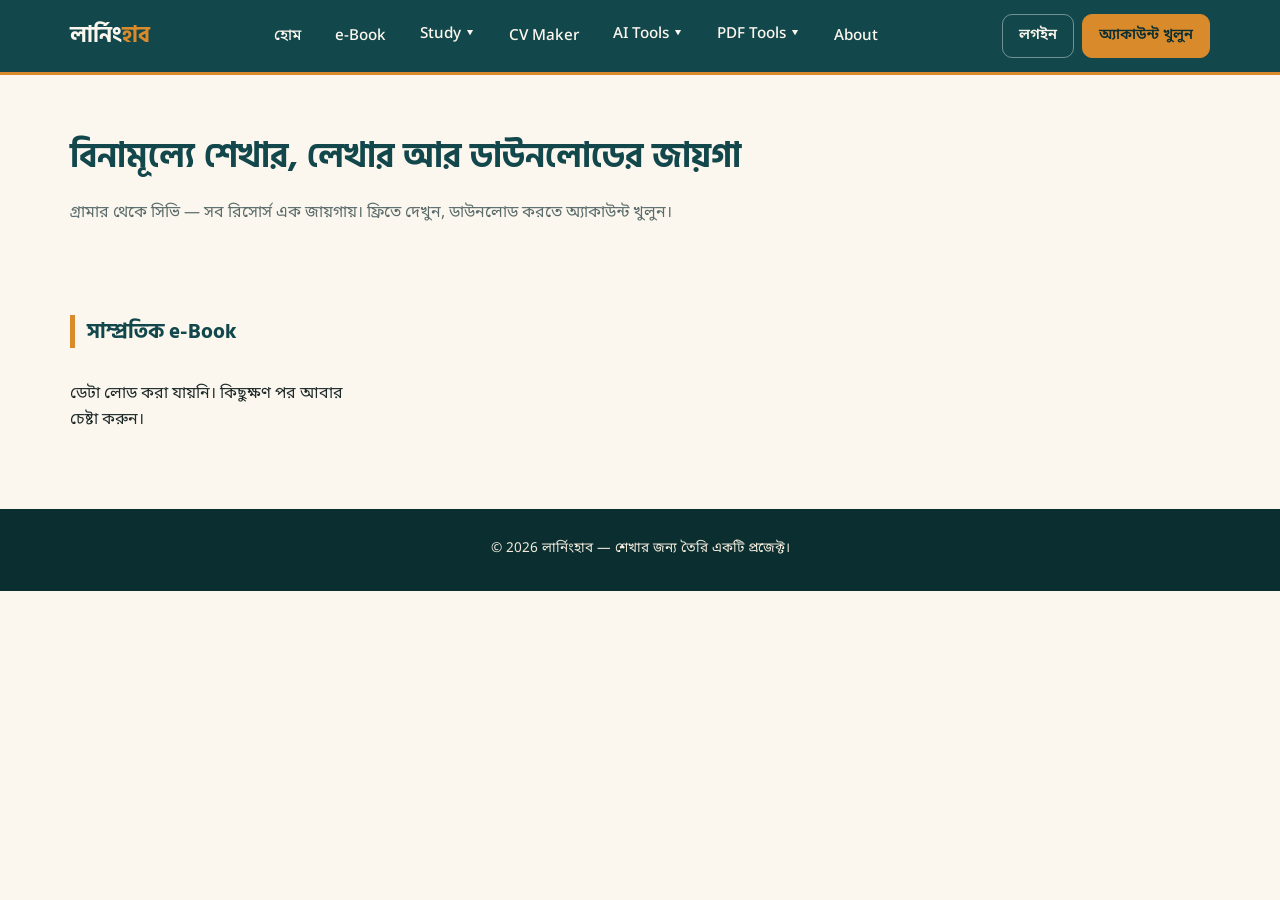
<file: index.html>
<!DOCTYPE html>
<html lang="bn">
<head>
<meta charset="UTF-8">
<meta name="viewport" content="width=device-width, initial-scale=1.0">
<title>আমার লার্নিং হাব</title>
<link rel="stylesheet" href="css/style.css">
</head>
<body>

<header class="site-header">
  <div class="nav-wrap">
    <a class="brand" href="index.html">লার্নিং<span>হাব</span></a>
    <nav class="main-nav">
      <ul>
        <li><a href="index.html">হোম</a></li>
        <li><a href="pages/ebook.html">e-Book</a></li>
        <li class="has-dropdown">
          <button>Study ▾</button>
          <div class="dropdown-panel">
            <a href="pages/study.html?cat=grammar">Grammar</a>
            <a href="pages/study.html?cat=paragraph">Paragraph</a>
            <a href="pages/study.html?cat=story">Story Writing</a>
            <a href="pages/study.html?cat=letter">Letter Writing</a>
            <a href="pages/study.html?cat=quiz">Quiz</a>
            <a href="pages/study.html?cat=exam">Exam</a>
            <a href="pages/study.html?cat=result">Result</a>
          </div>
        </li>
        <li><a href="pages/cv-maker.html">CV Maker</a></li>
        <li class="has-dropdown">
          <button>AI Tools ▾</button>
          <div class="dropdown-panel">
            <a href="pages/ai-tools.html?tool=photo-enhancer">Photo Enhancer</a>
            <a href="pages/ai-tools.html?tool=remove-bg">Remove Background</a>
            <a href="pages/ai-tools.html?tool=passport">Passport Size Maker</a>
          </div>
        </li>
        <li class="has-dropdown">
          <button>PDF Tools ▾</button>
          <div class="dropdown-panel">
            <a href="pages/pdf-tools.html?tool=pdf2img">PDF to Image</a>
            <a href="pages/pdf-tools.html?tool=img2pdf">Image to PDF</a>
            <a href="pages/pdf-tools.html?tool=lock">PDF Lock &amp; Unlock</a>
          </div>
        </li>
        <li><a href="pages/about.html">About</a></li>
      </ul>
    </nav>
    <div id="auth-area"></div>
  </div>
</header>

<section class="hero">
  <h1>বিনামূল্যে শেখার, লেখার আর ডাউনলোডের জায়গা</h1>
  <p>গ্রামার থেকে সিভি — সব রিসোর্স এক জায়গায়। ফ্রিতে দেখুন, ডাউনলোড করতে অ্যাকাউন্ট খুলুন।</p>
</section>

<div class="container">
  <h2 class="section-title">সাম্প্রতিক e-Book</h2>
  <div class="card-grid" id="ebook-preview">
    <p>লোড হচ্ছে…</p>
  </div>
</div>

<footer class="site-footer">
  &copy; <span id="year"></span> লার্নিংহাব — শেখার জন্য তৈরি একটি প্রজেক্ট।
</footer>

<script src="js/api.js"></script>
<script>
document.getElementById('year').textContent = new Date().getFullYear();

async function loadEbookPreview() {
  const box = document.getElementById('ebook-preview');
  try {
    const res = await apiGet({ action: 'getContent', category: 'ebook' });
    if (!res.ok || !res.data.length) {
      box.innerHTML = '<p>এখনো কোনো e-Book যোগ করা হয়নি।</p>';
      return;
    }
    box.innerHTML = res.data.slice(0, 6).map(item => `
      <div class="card">
        <h3>${item.Title}</h3>
        <p>${item.Description || ''}</p>
        <div class="card-footer">
          <button class="btn" onclick="handleDownload('${item.FileUrl}')">ডাউনলোড</button>
        </div>
      </div>
    `).join('');
  } catch (err) {
    box.innerHTML = '<p>ডেটা লোড করা যায়নি। কিছুক্ষণ পর আবার চেষ্টা করুন।</p>';
  }
}

function handleDownload(fileUrl) {
  if (!Session.isLoggedIn()) {
    alert('ডাউনলোড করতে হলে আগে লগইন করুন।');
    window.location.href = 'pages/login.html';
    return;
  }
  window.open(fileUrl, '_blank');
}

loadEbookPreview();
</script>
</body>
</html>
</file>
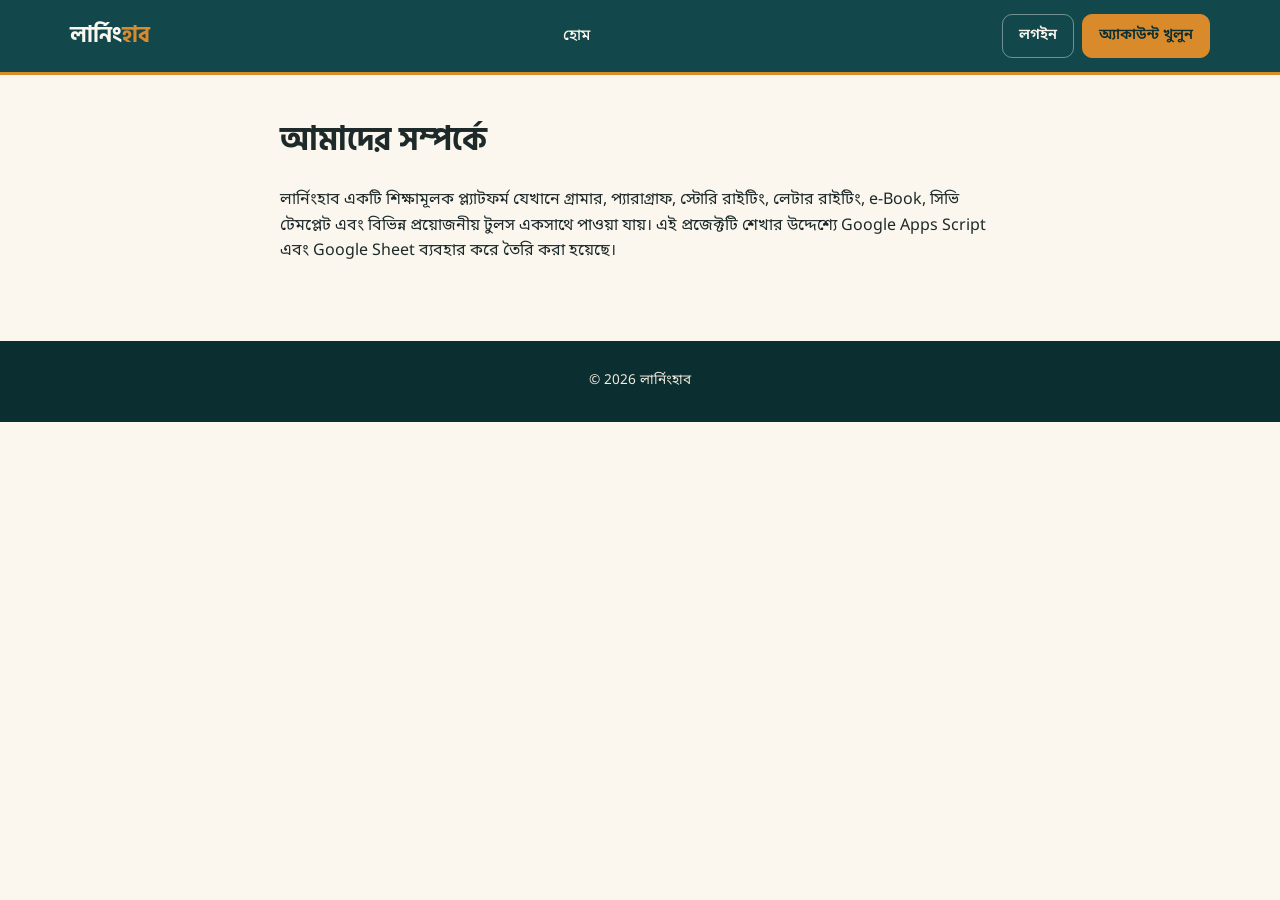
<file: pages/about.html>
<!DOCTYPE html>
<html lang="bn">
<head>
<meta charset="UTF-8">
<meta name="viewport" content="width=device-width, initial-scale=1.0">
<title>About — লার্নিংহাব</title>
<link rel="stylesheet" href="../css/style.css">
</head>
<body>
<header class="site-header">
  <div class="nav-wrap">
    <a class="brand" href="../index.html">লার্নিং<span>হাব</span></a>
    <nav class="main-nav"><ul><li><a href="../index.html">হোম</a></li></ul></nav>
    <div id="auth-area"></div>
  </div>
</header>

<div class="container" style="max-width:760px;">
  <h1 style="margin-top:40px;">আমাদের সম্পর্কে</h1>
  <p>লার্নিংহাব একটি শিক্ষামূলক প্ল্যাটফর্ম যেখানে গ্রামার, প্যারাগ্রাফ, স্টোরি রাইটিং, লেটার রাইটিং, e-Book, সিভি টেমপ্লেট এবং বিভিন্ন প্রয়োজনীয় টুলস একসাথে পাওয়া যায়। এই প্রজেক্টটি শেখার উদ্দেশ্যে Google Apps Script এবং Google Sheet ব্যবহার করে তৈরি করা হয়েছে।</p>
</div>

<footer class="site-footer">&copy; <span id="year"></span> লার্নিংহাব</footer>
<script src="../js/api.js"></script>
<script>document.getElementById('year').textContent = new Date().getFullYear();</script>
</body>
</html>
</file>
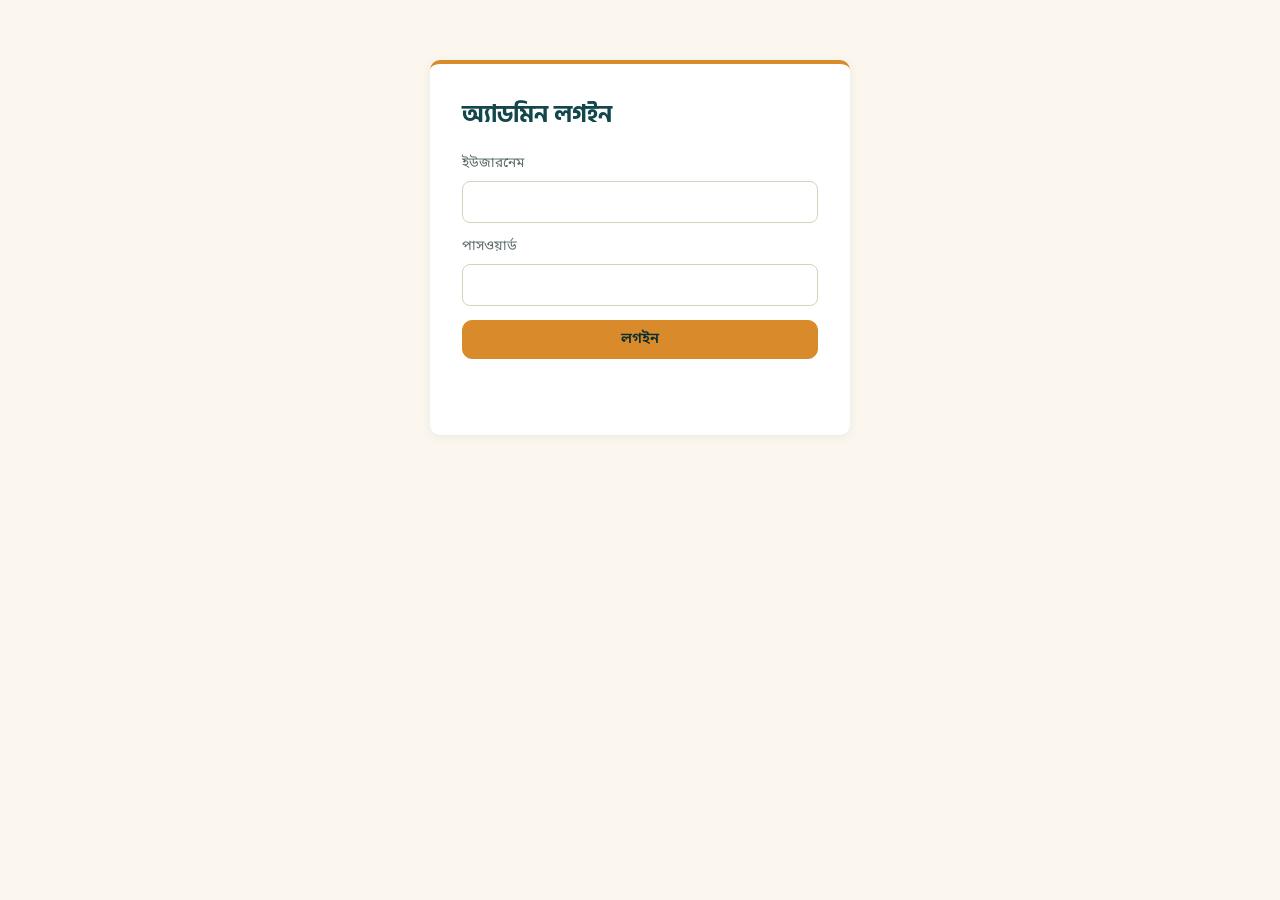
<file: pages/admin.html>
<!DOCTYPE html>
<html lang="bn">
<head>
<meta charset="UTF-8">
<meta name="viewport" content="width=device-width, initial-scale=1.0">
<title>অ্যাডমিন প্যানেল — লার্নিংহাব</title>
<link rel="stylesheet" href="../css/style.css">
</head>
<body>

<div class="form-card" id="admin-login-box">
  <h2>অ্যাডমিন লগইন</h2>
  <div class="field">
    <label>ইউজারনেম</label>
    <input type="text" id="admin-user">
  </div>
  <div class="field">
    <label>পাসওয়ার্ড</label>
    <input type="password" id="admin-pass">
  </div>
  <button class="btn" style="width:100%" onclick="adminLogin()">লগইন</button>
  <p class="msg" id="admin-login-msg"></p>
</div>

<div class="container hidden" id="admin-panel">
  <h2 class="section-title">নতুন কনটেন্ট যোগ করুন</h2>
  <div class="form-card" style="margin:0 0 30px;max-width:100%;">
    <div class="field">
      <label>ক্যাটাগরি (যেমন: ebook, grammar, paragraph, story, letter)</label>
      <input type="text" id="c-category">
    </div>
    <div class="field">
      <label>সাব-ক্যাটাগরি (ঐচ্ছিক)</label>
      <input type="text" id="c-subcategory">
    </div>
    <div class="field">
      <label>টাইটেল</label>
      <input type="text" id="c-title">
    </div>
    <div class="field">
      <label>বিবরণ</label>
      <input type="text" id="c-description">
    </div>
    <div class="field">
      <label>কনটেন্ট (পাঠ্য/টেক্সট — এটা শীটে সেভ হবে এবং ইউজার ডাউনলোড করলে PDF হবে)</label>
      <textarea id="c-content" placeholder="এখানে মূল কনটেন্ট লিখুন..." rows="8" style="width:100%; padding:8px; border-radius:8px; border:1px solid #D8D0BC; font-family:var(--font-body); font-size:0.9rem;"></textarea>
    </div>
    <button class="btn" onclick="addContent()">যোগ করুন</button>
    <p class="msg" id="c-msg"></p>
  </div>

  <h2 class="section-title">বিদ্যমান কনটেন্ট</h2>
  <div id="content-list">লোড হচ্ছে…</div>
</div>

<script src="../js/api.js"></script>
<script>
async function adminLogin() {
  const username = document.getElementById('admin-user').value.trim();
  const password = document.getElementById('admin-pass').value;
  const msg = document.getElementById('admin-login-msg');
  const res = await apiPost({ action: 'adminLogin', username, password });
  if (res.ok) {
    Session.setAdminToken(res.token);
    document.getElementById('admin-login-box').classList.add('hidden');
    document.getElementById('admin-panel').classList.remove('hidden');
    loadAllContent();
  } else {
    msg.textContent = res.error || 'ভুল তথ্য';
    msg.className = 'msg error';
  }
}

async function addContent() {
  const payload = {
    action: 'addContent',
    adminToken: Session.getAdminToken(),
    category: document.getElementById('c-category').value.trim(),
    subcategory: document.getElementById('c-subcategory').value.trim(),
    title: document.getElementById('c-title').value.trim(),
    description: document.getElementById('c-description').value.trim(),
    content: document.getElementById('c-content').value.trim()
  };
  const msg = document.getElementById('c-msg');
  const res = await apiPost(payload);
  if (res.ok) {
    msg.textContent = 'যোগ হয়েছে!';
    msg.className = 'msg success';
    document.getElementById('c-content').value = ''; // ফর্ম ক্লিয়ার করো
    loadAllContent();
  } else {
    msg.textContent = res.error || 'সমস্যা হয়েছে';
    msg.className = 'msg error';
  }
}

async function loadAllContent() {
  const box = document.getElementById('content-list');
  const res = await apiGet({ action: 'getContent' });
  if (!res.ok || !res.data.length) { box.innerHTML = '<p>কোনো কনটেন্ট নেই।</p>'; return; }
  box.innerHTML = `<div class="card-grid">` + res.data.map(item => `
    <div class="card">
      <h3>${item.Title} <small style="color:var(--muted)">(${item.Category})</small></h3>
      <p>${item.Description || ''}</p>
      <div class="card-footer">
        <button class="btn danger" onclick="deleteContent('${item.Id}')">মুছুন</button>
      </div>
    </div>
  `).join('') + `</div>`;
}

async function deleteContent(id) {
  if (!confirm('মুছে ফেলতে চান?')) return;
  const res = await apiPost({ action: 'deleteContent', adminToken: Session.getAdminToken(), id });
  if (res.ok) loadAllContent();
}

// পেজ লোড হলে যদি আগে থেকে অ্যাডমিন লগইন করা থাকে
if (Session.isAdmin()) {
  document.getElementById('admin-login-box').classList.add('hidden');
  document.getElementById('admin-panel').classList.remove('hidden');
  loadAllContent();
}
</script>
</body>
</html>
</file>
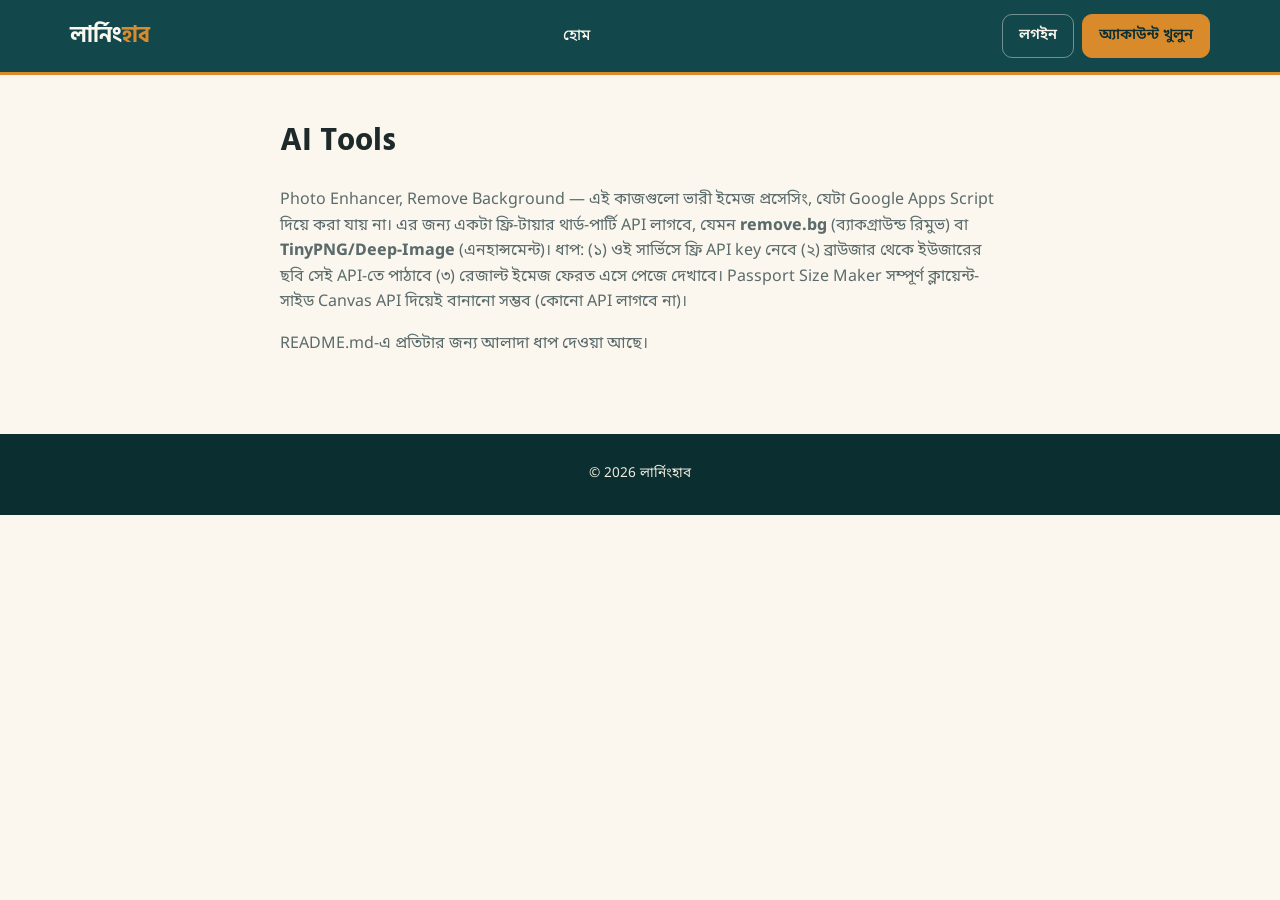
<file: pages/ai-tools.html>
<!DOCTYPE html>
<html lang="bn">
<head>
<meta charset="UTF-8">
<meta name="viewport" content="width=device-width, initial-scale=1.0">
<title>AI Tools — লার্নিংহাব</title>
<link rel="stylesheet" href="../css/style.css">
</head>
<body>
<header class="site-header">
  <div class="nav-wrap">
    <a class="brand" href="../index.html">লার্নিং<span>হাব</span></a>
    <nav class="main-nav"><ul><li><a href="../index.html">হোম</a></li></ul></nav>
    <div id="auth-area"></div>
  </div>
</header>

<div class="container" style="max-width:760px;">
  <h1 style="margin-top:40px;" id="tool-title">AI Tools</h1>
  <p style="color:var(--muted)">
    Photo Enhancer, Remove Background — এই কাজগুলো ভারী ইমেজ প্রসেসিং, যেটা Google Apps Script
    দিয়ে করা যায় না। এর জন্য একটা ফ্রি-টায়ার থার্ড-পার্টি API লাগবে, যেমন
    <b>remove.bg</b> (ব্যাকগ্রাউন্ড রিমুভ) বা <b>TinyPNG/Deep-Image</b> (এনহান্সমেন্ট)।
    ধাপ: (১) ওই সার্ভিসে ফ্রি API key নেবে (২) ব্রাউজার থেকে ইউজারের ছবি সেই API-তে পাঠাবে
    (৩) রেজাল্ট ইমেজ ফেরত এসে পেজে দেখাবে। Passport Size Maker সম্পূর্ণ ক্লায়েন্ট-সাইড
    Canvas API দিয়েই বানানো সম্ভব (কোনো API লাগবে না)।
  </p>
  <p style="color:var(--muted)">README.md-এ প্রতিটার জন্য আলাদা ধাপ দেওয়া আছে।</p>
</div>

<footer class="site-footer">&copy; <span id="year"></span> লার্নিংহাব</footer>
<script src="../js/api.js"></script>
<script>
document.getElementById('year').textContent = new Date().getFullYear();
const tool = new URLSearchParams(location.search).get('tool');
const labels = { 'photo-enhancer': 'Photo Enhancer', 'remove-bg': 'Remove Background', 'passport': 'Passport Size Maker' };
if (tool && labels[tool]) document.getElementById('tool-title').textContent = labels[tool];
</script>
</body>
</html>
</file>
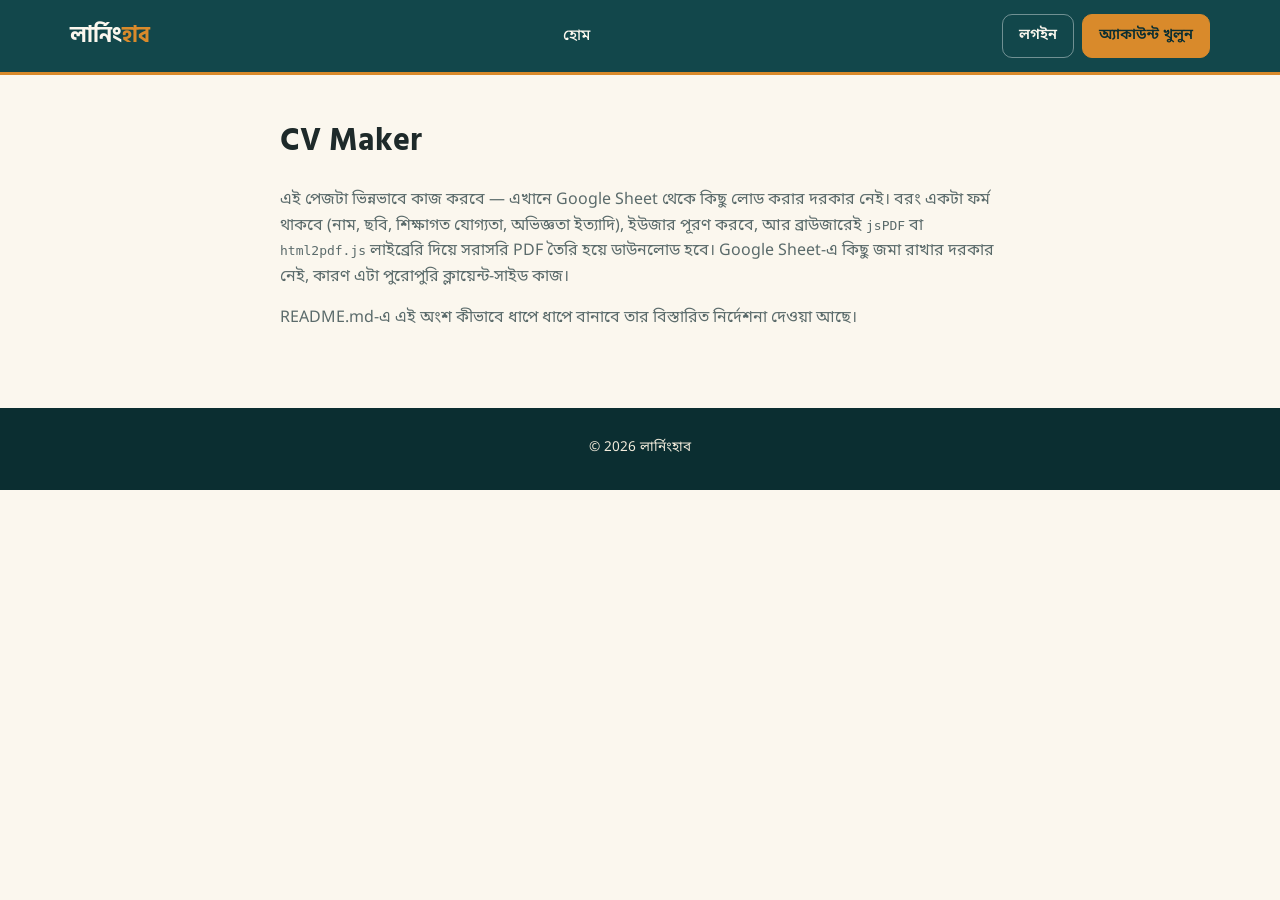
<file: pages/cv-maker.html>
<!DOCTYPE html>
<html lang="bn">
<head>
<meta charset="UTF-8">
<meta name="viewport" content="width=device-width, initial-scale=1.0">
<title>CV Maker — লার্নিংহাব</title>
<link rel="stylesheet" href="../css/style.css">
</head>
<body>
<header class="site-header">
  <div class="nav-wrap">
    <a class="brand" href="../index.html">লার্নিং<span>হাব</span></a>
    <nav class="main-nav"><ul><li><a href="../index.html">হোম</a></li></ul></nav>
    <div id="auth-area"></div>
  </div>
</header>

<div class="container" style="max-width:760px;">
  <h1 style="margin-top:40px;">CV Maker</h1>
  <p style="color:var(--muted)">
    এই পেজটা ভিন্নভাবে কাজ করবে — এখানে Google Sheet থেকে কিছু লোড করার দরকার নেই।
    বরং একটা ফর্ম থাকবে (নাম, ছবি, শিক্ষাগত যোগ্যতা, অভিজ্ঞতা ইত্যাদি), ইউজার পূরণ করবে,
    আর ব্রাউজারেই <code>jsPDF</code> বা <code>html2pdf.js</code> লাইব্রেরি দিয়ে সরাসরি PDF তৈরি হয়ে
    ডাউনলোড হবে। Google Sheet-এ কিছু জমা রাখার দরকার নেই, কারণ এটা পুরোপুরি ক্লায়েন্ট-সাইড কাজ।
  </p>
  <p style="color:var(--muted)">
    README.md-এ এই অংশ কীভাবে ধাপে ধাপে বানাবে তার বিস্তারিত নির্দেশনা দেওয়া আছে।
  </p>
</div>

<footer class="site-footer">&copy; <span id="year"></span> লার্নিংহাব</footer>
<script src="../js/api.js"></script>
<script>document.getElementById('year').textContent = new Date().getFullYear();</script>
</body>
</html>
</file>
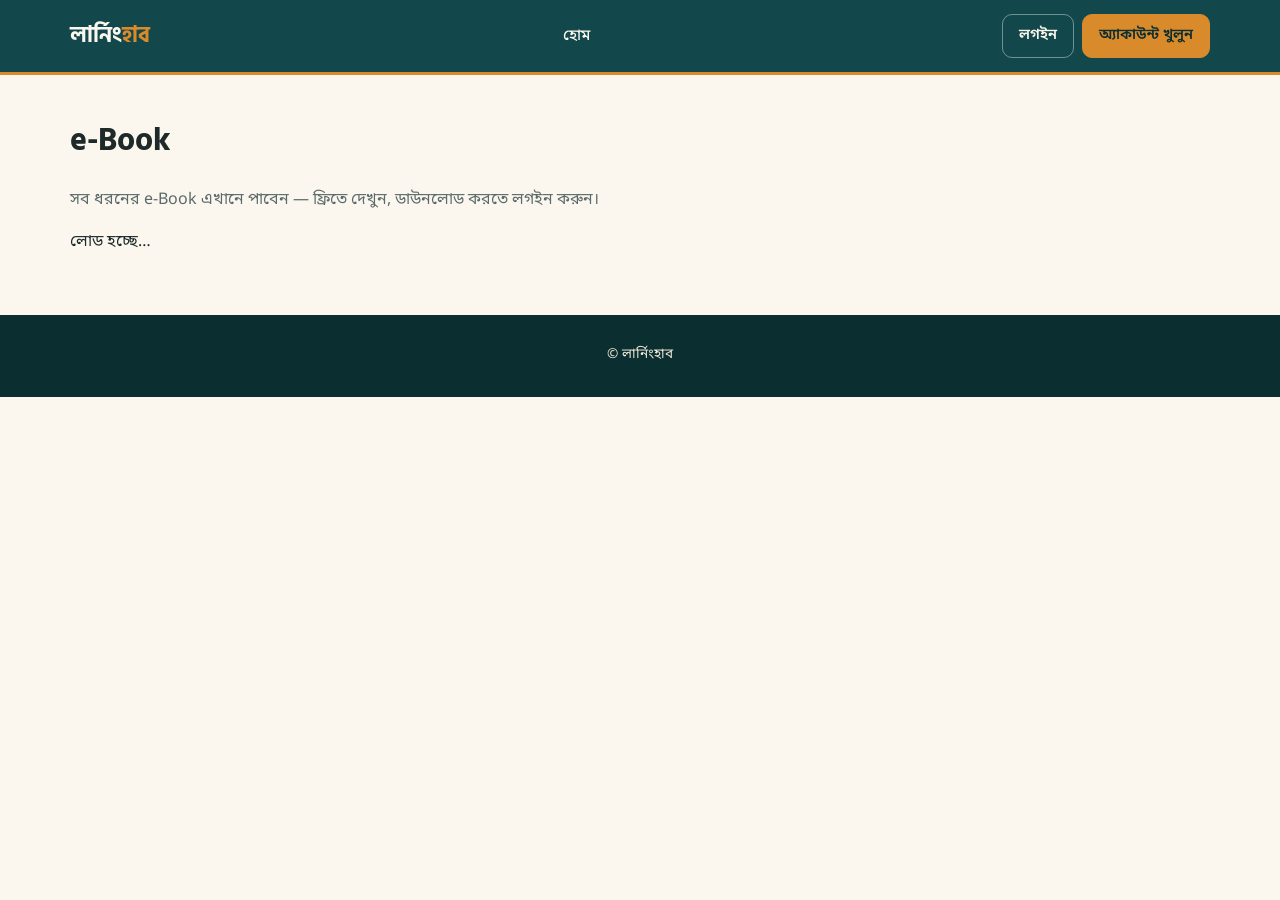
<file: pages/ebook.html>
<!DOCTYPE html>
<html lang="bn">
<head>
<meta charset="UTF-8">
<meta name="viewport" content="width=device-width, initial-scale=1.0">
<title>e-Book — লার্নিংহাব</title>
<link rel="stylesheet" href="../css/style.css">
</head>
<body>

<header class="site-header">
  <div class="nav-wrap">
    <a class="brand" href="../index.html">লার্নিং<span>হাব</span></a>
    <nav class="main-nav"><ul><li><a href="../index.html">হোম</a></li></ul></nav>
    <div id="auth-area"></div>
  </div>
</header>

<div class="container">
  <h1 style="margin-top:40px;">e-Book</h1>
  <p style="color:var(--muted)">সব ধরনের e-Book এখানে পাবেন — ফ্রিতে দেখুন, ডাউনলোড করতে লগইন করুন।</p>
  <div class="card-grid" id="list">লোড হচ্ছে…</div>
</div>

<footer class="site-footer">&copy; <span id="year"></span> লার্নিংহাব</footer>

<script src="../js/api.js"></script>
<script>
document.getElementById('year').textContent = new Date().getFullYear();

async function load() {
  const box = document.getElementById('list');
  const res = await apiGet({ action: 'getContent', category: 'ebook' });
  if (!res.ok || !res.data.length) { box.innerHTML = '<p>এখনো কোনো e-Book নেই।</p>'; return; }
  box.innerHTML = res.data.map(item => `
    <div class="card">
      <h3>${item.Title}</h3>
      <p>${item.Description || ''}</p>
      <div class="card-footer">
        <button class="btn" onclick="handleDownload('${item.https://drive.google.com/file/d/1xXt49PlEwvv4jghamu6k4VvxSfXpdFXn/view?usp=drive_linkl}')">ডাউনলোড</button>
      </div>
    </div>
  `).join('');
}

function handleDownload(https://drive.google.com/file/d/1xXt49PlEwvv4jghamu6k4VvxSfXpdFXn/view?usp=drive_link) {
  if (!Session.isLoggedIn()) {
    alert('ডাউনলোড করতে হলে আগে লগইন করুন।');
    window.location.href = 'login.html';
    return;
  }
  window.open(https://drive.google.com/file/d/1xXt49PlEwvv4jghamu6k4VvxSfXpdFXn/view?usp=drive_link, '_blank');
}

load();
</script>
</body>
</html>
</file>
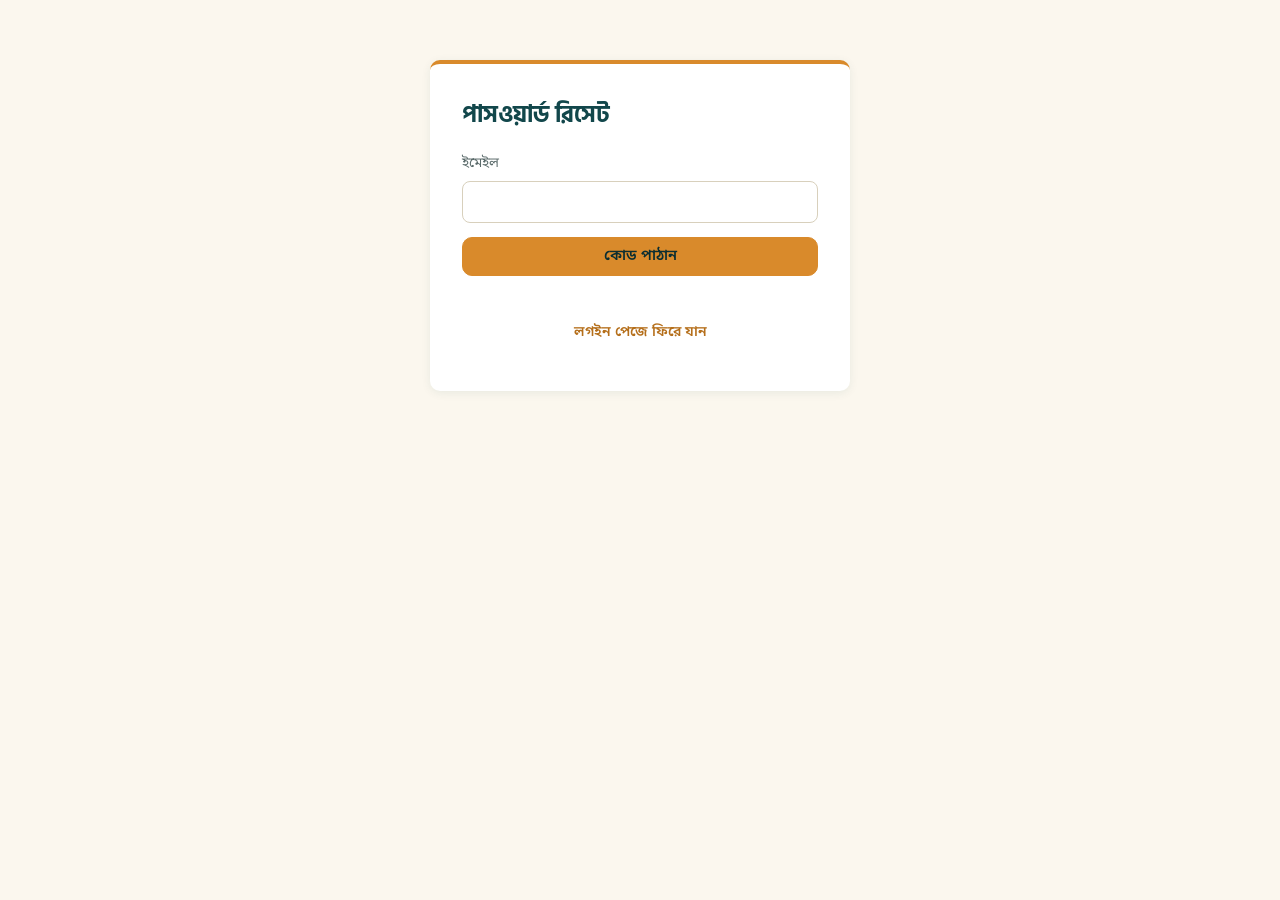
<file: pages/forgot-password.html>
<!DOCTYPE html>
<html lang="bn">
<head>
<meta charset="UTF-8">
<meta name="viewport" content="width=device-width, initial-scale=1.0">
<title>পাসওয়ার্ড রিসেট — লার্নিংহাব</title>
<link rel="stylesheet" href="../css/style.css">
</head>
<body>

<div class="form-card">
  <h2>পাসওয়ার্ড রিসেট</h2>

  <div id="step-request">
    <div class="field">
      <label>ইমেইল</label>
      <input type="email" id="fp-email">
    </div>
    <button class="btn" style="width:100%" onclick="requestReset()">কোড পাঠান</button>
    <p class="msg" id="fp-msg1"></p>
  </div>

  <div id="step-reset" class="hidden">
    <div class="field">
      <label>OTP কোড</label>
      <input type="text" id="fp-otp">
    </div>
    <div class="field">
      <label>নতুন পাসওয়ার্ড</label>
      <input type="password" id="fp-newpass">
    </div>
    <button class="btn" style="width:100%" onclick="resetPassword()">পাসওয়ার্ড পরিবর্তন করুন</button>
    <p class="msg" id="fp-msg2"></p>
  </div>

  <p class="switch-link"><a href="login.html">লগইন পেজে ফিরে যান</a></p>
</div>

<script src="../js/api.js"></script>
<script>
let fpEmail = '';

async function requestReset() {
  fpEmail = document.getElementById('fp-email').value.trim();
  const msg = document.getElementById('fp-msg1');
  const res = await apiPost({ action: 'forgotPassword', email: fpEmail });
  if (res.ok) {
    document.getElementById('step-request').classList.add('hidden');
    document.getElementById('step-reset').classList.remove('hidden');
  } else {
    msg.textContent = res.error || 'সমস্যা হয়েছে';
    msg.className = 'msg error';
  }
}

async function resetPassword() {
  const otp = document.getElementById('fp-otp').value.trim();
  const newPassword = document.getElementById('fp-newpass').value;
  const msg = document.getElementById('fp-msg2');
  const res = await apiPost({ action: 'resetPassword', email: fpEmail, otp, newPassword });
  if (res.ok) {
    msg.textContent = 'পাসওয়ার্ড পরিবর্তন সম্পন্ন! লগইন করুন।';
    msg.className = 'msg success';
    setTimeout(() => window.location.href = 'login.html', 1200);
  } else {
    msg.textContent = res.error || 'সমস্যা হয়েছে';
    msg.className = 'msg error';
  }
}
</script>
</body>
</html>
</file>
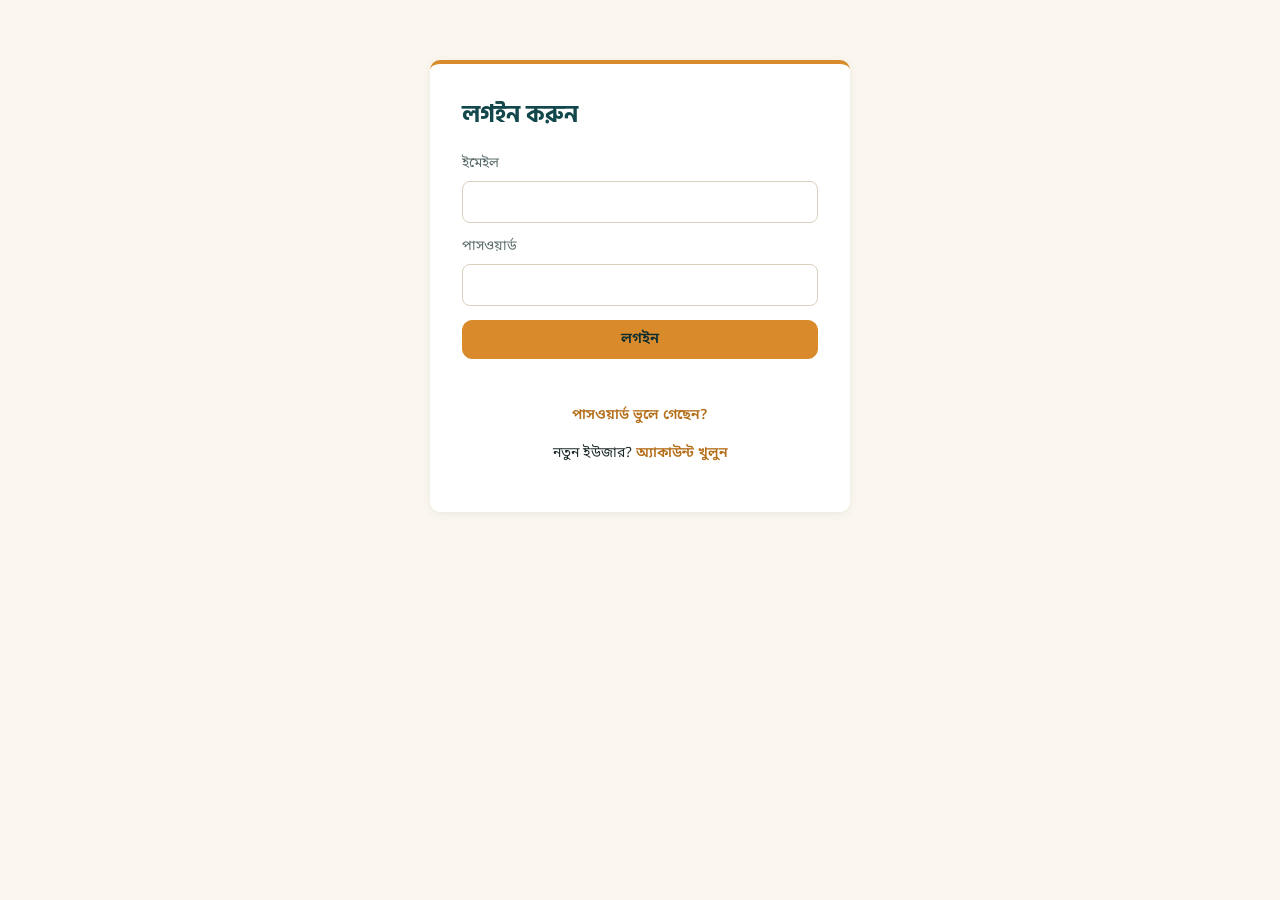
<file: pages/login.html>
<!DOCTYPE html>
<html lang="bn">
<head>
<meta charset="UTF-8">
<meta name="viewport" content="width=device-width, initial-scale=1.0">
<title>লগইন — লার্নিংহাব</title>
<link rel="stylesheet" href="../css/style.css">
</head>
<body>

<div class="form-card">
  <h2>লগইন করুন</h2>
  <div class="field">
    <label>ইমেইল</label>
    <input type="email" id="login-email">
  </div>
  <div class="field">
    <label>পাসওয়ার্ড</label>
    <input type="password" id="login-password">
  </div>
  <button class="btn" style="width:100%" onclick="doLogin()">লগইন</button>
  <p class="msg" id="login-msg"></p>
  <p class="switch-link"><a href="forgot-password.html">পাসওয়ার্ড ভুলে গেছেন?</a></p>
  <p class="switch-link">নতুন ইউজার? <a href="register.html">অ্যাকাউন্ট খুলুন</a></p>
</div>

<script src="../js/api.js"></script>
<script>
async function doLogin() {
  const email = document.getElementById('login-email').value.trim();
  const password = document.getElementById('login-password').value;
  const msg = document.getElementById('login-msg');

  const res = await apiPost({ action: 'login', email, password });
  if (res.ok) {
    Session.setToken(res.token);
    msg.textContent = 'সফল! হোমপেজে নিয়ে যাওয়া হচ্ছে…';
    msg.className = 'msg success';
    setTimeout(() => window.location.href = '../index.html', 900);
  } else {
    msg.textContent = res.error || 'লগইন ব্যর্থ হয়েছে';
    msg.className = 'msg error';
  }
}
</script>
</body>
</html>
</file>
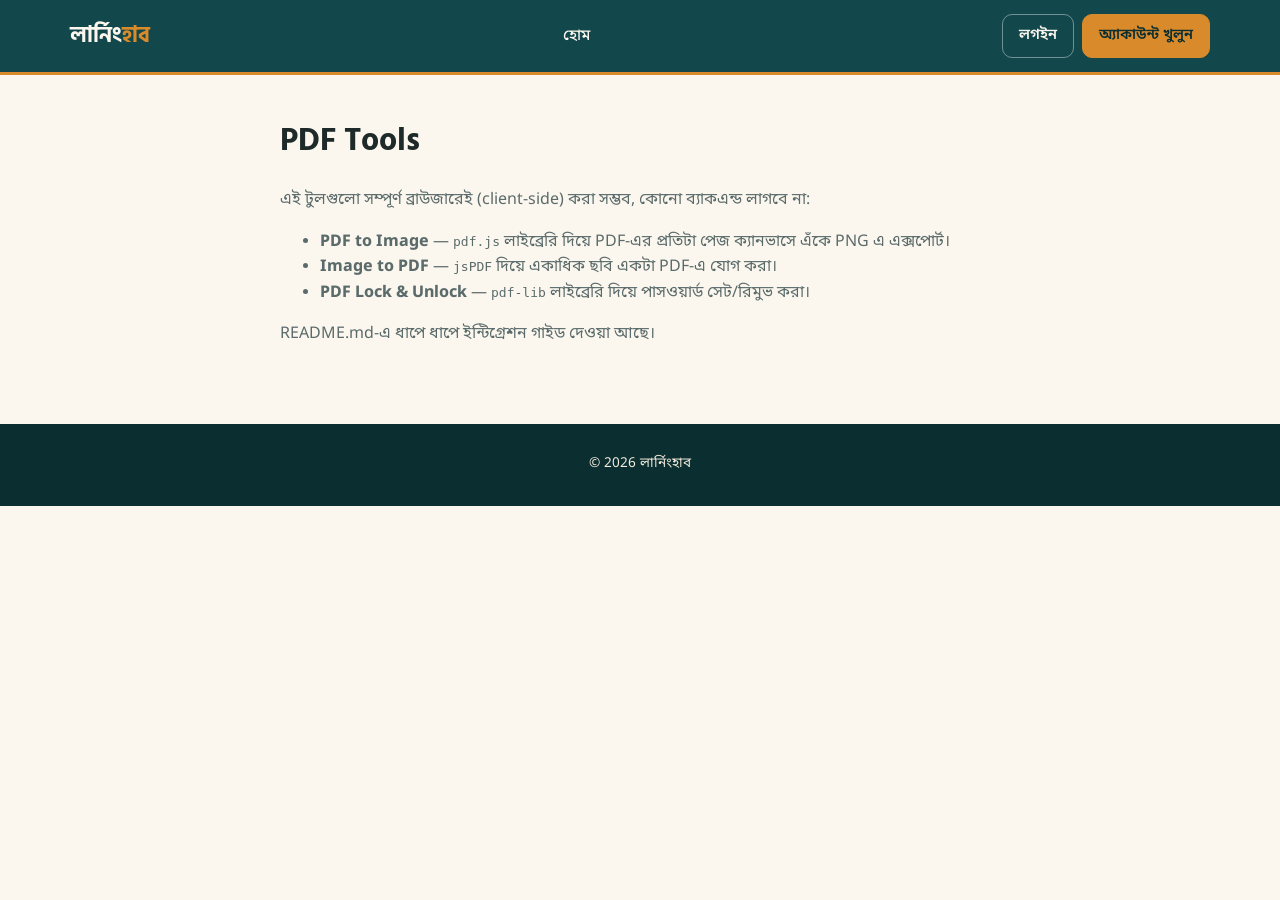
<file: pages/pdf-tools.html>
<!DOCTYPE html>
<html lang="bn">
<head>
<meta charset="UTF-8">
<meta name="viewport" content="width=device-width, initial-scale=1.0">
<title>PDF Tools — লার্নিংহাব</title>
<link rel="stylesheet" href="../css/style.css">
</head>
<body>
<header class="site-header">
  <div class="nav-wrap">
    <a class="brand" href="../index.html">লার্নিং<span>হাব</span></a>
    <nav class="main-nav"><ul><li><a href="../index.html">হোম</a></li></ul></nav>
    <div id="auth-area"></div>
  </div>
</header>

<div class="container" style="max-width:760px;">
  <h1 style="margin-top:40px;" id="tool-title">PDF Tools</h1>
  <p style="color:var(--muted)">
    এই টুলগুলো সম্পূর্ণ ব্রাউজারেই (client-side) করা সম্ভব, কোনো ব্যাকএন্ড লাগবে না:
  </p>
  <ul style="color:var(--muted)">
    <li><b>PDF to Image</b> — <code>pdf.js</code> লাইব্রেরি দিয়ে PDF-এর প্রতিটা পেজ ক্যানভাসে এঁকে PNG এ এক্সপোর্ট।</li>
    <li><b>Image to PDF</b> — <code>jsPDF</code> দিয়ে একাধিক ছবি একটা PDF-এ যোগ করা।</li>
    <li><b>PDF Lock &amp; Unlock</b> — <code>pdf-lib</code> লাইব্রেরি দিয়ে পাসওয়ার্ড সেট/রিমুভ করা।</li>
  </ul>
  <p style="color:var(--muted)">README.md-এ ধাপে ধাপে ইন্টিগ্রেশন গাইড দেওয়া আছে।</p>
</div>

<footer class="site-footer">&copy; <span id="year"></span> লার্নিংহাব</footer>
<script src="../js/api.js"></script>
<script>
document.getElementById('year').textContent = new Date().getFullYear();
const tool = new URLSearchParams(location.search).get('tool');
const labels = { 'pdf2img': 'PDF to Image', 'img2pdf': 'Image to PDF', 'lock': 'PDF Lock & Unlock' };
if (tool && labels[tool]) document.getElementById('tool-title').textContent = labels[tool];
</script>
</body>
</html>
</file>
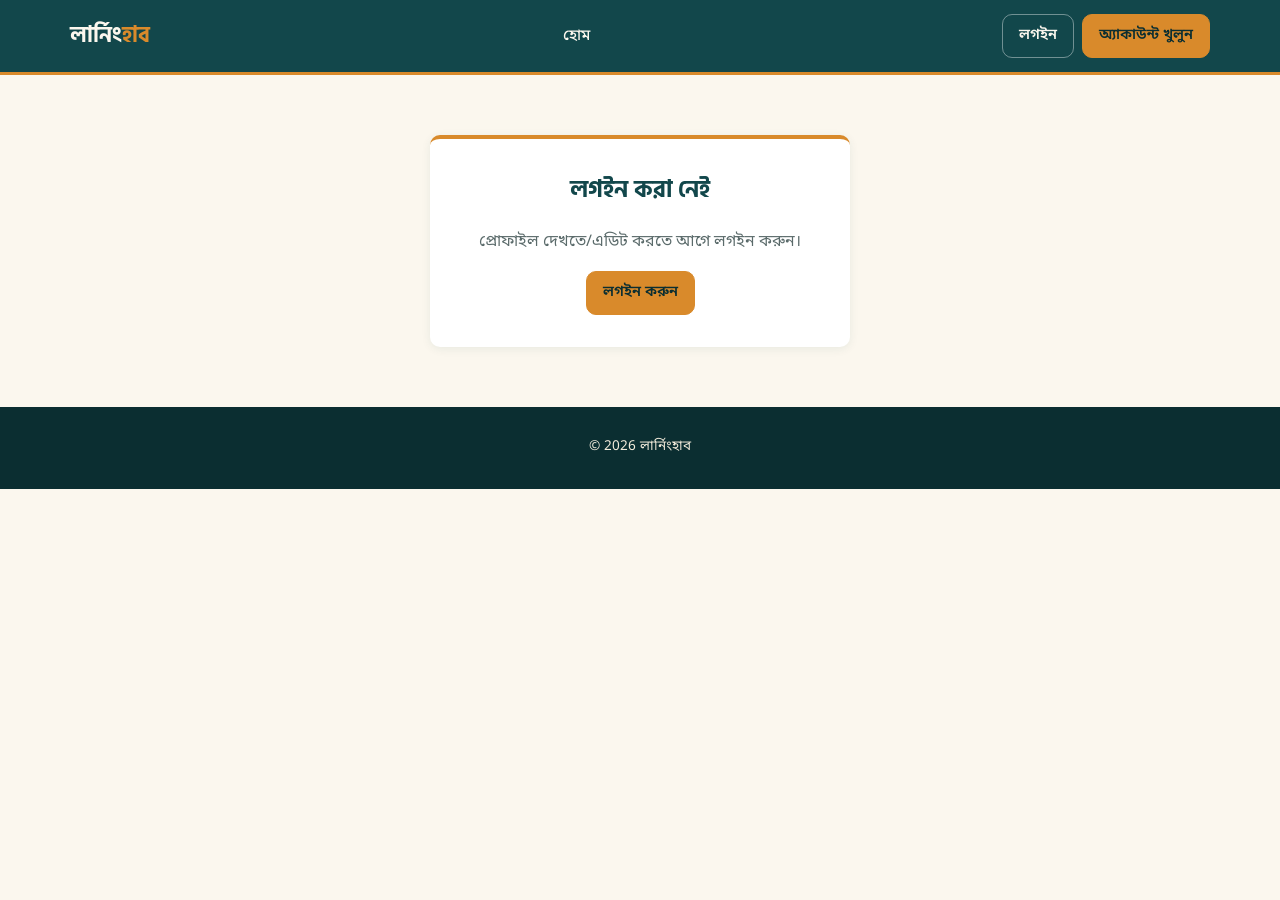
<file: pages/profile.html>
<!DOCTYPE html>
<html lang="bn">
<head>
<meta charset="UTF-8">
<meta name="viewport" content="width=device-width, initial-scale=1.0">
<title>আমার প্রোফাইল — লার্নিংহাব</title>
<link rel="stylesheet" href="../css/style.css">
<style>
  .avatar-wrap { display:flex; flex-direction:column; align-items:center; gap:10px; margin-bottom:20px; }
  .avatar {
    width:96px; height:96px; border-radius:50%; object-fit:cover;
    border:3px solid var(--gold); background:var(--cream-2);
  }
  .avatar-placeholder {
    width:96px; height:96px; border-radius:50%; background:var(--cream-2);
    display:flex; align-items:center; justify-content:center; color:var(--muted); font-size:0.8rem;
    border:3px solid var(--gold);
  }
</style>
</head>
<body>

<header class="site-header">
  <div class="nav-wrap">
    <a class="brand" href="../index.html">লার্নিং<span>হাব</span></a>
    <nav class="main-nav"><ul><li><a href="../index.html">হোম</a></li></ul></nav>
    <div id="auth-area"></div>
  </div>
</header>

<div class="form-card hidden" id="not-logged-in" style="text-align:center;">
  <h2>লগইন করা নেই</h2>
  <p style="color:var(--muted)">প্রোফাইল দেখতে/এডিট করতে আগে লগইন করুন।</p>
  <a class="btn" href="login.html">লগইন করুন</a>
</div>

<div class="form-card hidden" id="profile-box">
  <h2>আমার প্রোফাইল</h2>

  <div class="avatar-wrap">
    <img id="avatar-img" class="avatar hidden" alt="প্রোফাইল ছবি">
    <div id="avatar-placeholder" class="avatar-placeholder">ছবি নেই</div>
    <input type="file" id="photo-input" accept="image/*">
  </div>

  <div class="field">
    <label>ইমেইল</label>
    <input type="text" id="p-email" disabled>
  </div>
  <div class="field">
    <label>মোবাইল নম্বর</label>
    <input type="text" id="p-mobile" disabled>
  </div>
  <div class="field">
    <label>নাম</label>
    <input type="text" id="p-name" placeholder="আপনার পূর্ণ নাম">
  </div>
  <div class="field">
    <label>ঠিকানা (ঐচ্ছিক)</label>
    <input type="text" id="p-address" placeholder="যেমন: ঢাকা, বাংলাদেশ">
  </div>

  <button class="btn" style="width:100%" onclick="saveProfile()">সেভ করুন</button>
  <p class="msg" id="p-msg"></p>
</div>

<footer class="site-footer">&copy; <span id="year"></span> লার্নিংহাব</footer>

<script src="../js/api.js"></script>
<script>
document.getElementById('year').textContent = new Date().getFullYear();

let pendingPhotoDataUrl = null; // নতুন ছবি বাছাই করলে base64 এখানে জমা থাকবে

async function loadProfile() {
  const notLoggedBox = document.getElementById('not-logged-in');
  const profileBox = document.getElementById('profile-box');

  if (!Session.isLoggedIn()) {
    notLoggedBox.classList.remove('hidden');
    profileBox.classList.add('hidden');
    return;
  }
  notLoggedBox.classList.add('hidden');
  profileBox.classList.remove('hidden');

  const res = await apiGet({ action: 'getProfile', token: Session.getToken() });
  if (!res.ok) {
    // টোকেন মেয়াদ শেষ হলে আবার লগইন করতে হবে
    Session.clear();
    profileBox.classList.add('hidden');
    notLoggedBox.classList.remove('hidden');
    return;
  }

  const p = res.profile;
  document.getElementById('p-email').value = p.email;
  document.getElementById('p-mobile').value = p.mobile;
  document.getElementById('p-name').value = p.name;
  document.getElementById('p-address').value = p.address;

  if (p.photoUrl) {
    document.getElementById('avatar-img').src = p.photoUrl;
    document.getElementById('avatar-img').classList.remove('hidden');
    document.getElementById('avatar-placeholder').classList.add('hidden');
  }
}

document.getElementById('photo-input').addEventListener('change', (e) => {
  const file = e.target.files[0];
  if (!file) return;
  if (file.size > 4 * 1024 * 1024) {
    alert('ছবির সাইজ ৪ MB এর কম হতে হবে');
    e.target.value = '';
    return;
  }
  const reader = new FileReader();
  reader.onload = () => {
    pendingPhotoDataUrl = reader.result; // এটা "data:image/...;base64,..." ফরম্যাটে থাকে
    document.getElementById('avatar-img').src = pendingPhotoDataUrl;
    document.getElementById('avatar-img').classList.remove('hidden');
    document.getElementById('avatar-placeholder').classList.add('hidden');
  };
  reader.readAsDataURL(file);
});

async function saveProfile() {
  const msg = document.getElementById('p-msg');
  msg.textContent = 'সেভ হচ্ছে…'; msg.className = 'msg';

  const payload = {
    action: 'updateProfile',
    token: Session.getToken(),
    name: document.getElementById('p-name').value.trim(),
    address: document.getElementById('p-address').value.trim() // ঐচ্ছিক, খালি রাখা যাবে
  };
  if (pendingPhotoDataUrl) payload.photoDataUrl = pendingPhotoDataUrl;

  const res = await apiPost(payload);
  if (res.ok) {
    msg.textContent = 'প্রোফাইল সেভ হয়েছে!';
    msg.className = 'msg success';
    pendingPhotoDataUrl = null;
  } else {
    msg.textContent = res.error || 'সমস্যা হয়েছে';
    msg.className = 'msg error';
  }
}

loadProfile();
</script>
</body>
</html>
</file>
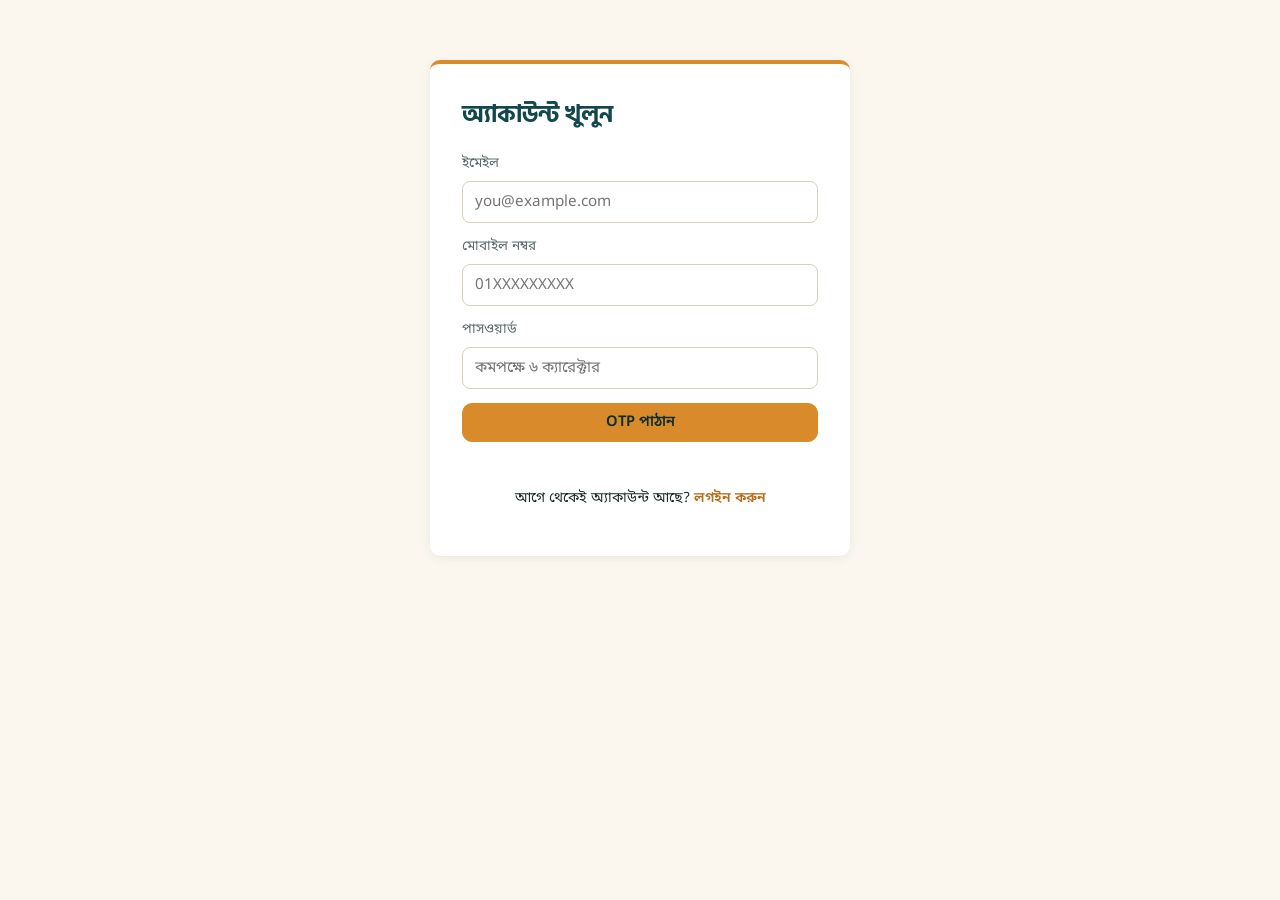
<file: pages/register.html>
<!DOCTYPE html>
<html lang="bn">
<head>
<meta charset="UTF-8">
<meta name="viewport" content="width=device-width, initial-scale=1.0">
<title>অ্যাকাউন্ট খুলুন — লার্নিংহাব</title>
<link rel="stylesheet" href="../css/style.css">
</head>
<body>

<div class="form-card">
  <h2>অ্যাকাউন্ট খুলুন</h2>

  <div id="step-register">
    <div class="field">
      <label>ইমেইল</label>
      <input type="email" id="reg-email" placeholder="you@example.com">
    </div>
    <div class="field">
      <label>মোবাইল নম্বর</label>
      <input type="text" id="reg-mobile" placeholder="01XXXXXXXXX">
    </div>
    <div class="field">
      <label>পাসওয়ার্ড</label>
      <input type="password" id="reg-password" placeholder="কমপক্ষে ৬ ক্যারেক্টার">
    </div>
    <button class="btn" style="width:100%" onclick="doRegister()">OTP পাঠান</button>
    <p class="msg" id="reg-msg"></p>
  </div>

  <div id="step-otp" class="hidden">
    <p>আপনার ইমেইলে পাঠানো ৬-সংখ্যার কোডটি লিখুন।</p>
    <div class="field">
      <label>OTP কোড</label>
      <input type="text" id="otp-code" placeholder="123456">
    </div>
    <button class="btn" style="width:100%" onclick="doVerify()">ভেরিফাই করুন</button>
    <p class="msg" id="otp-msg"></p>
  </div>

  <p class="switch-link">আগে থেকেই অ্যাকাউন্ট আছে? <a href="login.html">লগইন করুন</a></p>
</div>

<script src="../js/api.js"></script>
<script>
let pendingEmail = '';

async function doRegister() {
  const email = document.getElementById('reg-email').value.trim();
  const mobile = document.getElementById('reg-mobile').value.trim();
  const password = document.getElementById('reg-password').value;
  const msg = document.getElementById('reg-msg');
  msg.textContent = ''; msg.className = 'msg';

  if (!email || password.length < 6) {
    msg.textContent = 'সঠিক ইমেইল ও কমপক্ষে ৬ ক্যারেক্টারের পাসওয়ার্ড দিন';
    msg.className = 'msg error';
    return;
  }

  const res = await apiPost({ action: 'register', email, mobile, password });
  if (res.ok) {
    pendingEmail = email;
    document.getElementById('step-register').classList.add('hidden');
    document.getElementById('step-otp').classList.remove('hidden');
  } else {
    msg.textContent = res.error || 'সমস্যা হয়েছে';
    msg.className = 'msg error';
  }
}

async function doVerify() {
  const otp = document.getElementById('otp-code').value.trim();
  const msg = document.getElementById('otp-msg');
  const res = await apiPost({ action: 'verifyOtp', email: pendingEmail, otp });
  if (res.ok) {
    Session.setToken(res.token);
    msg.textContent = 'সফল! হোমপেজে নিয়ে যাওয়া হচ্ছে…';
    msg.className = 'msg success';
    setTimeout(() => window.location.href = '../index.html', 1200);
  } else {
    msg.textContent = res.error || 'ভুল কোড';
    msg.className = 'msg error';
  }
}
</script>
</body>
</html>
</file>
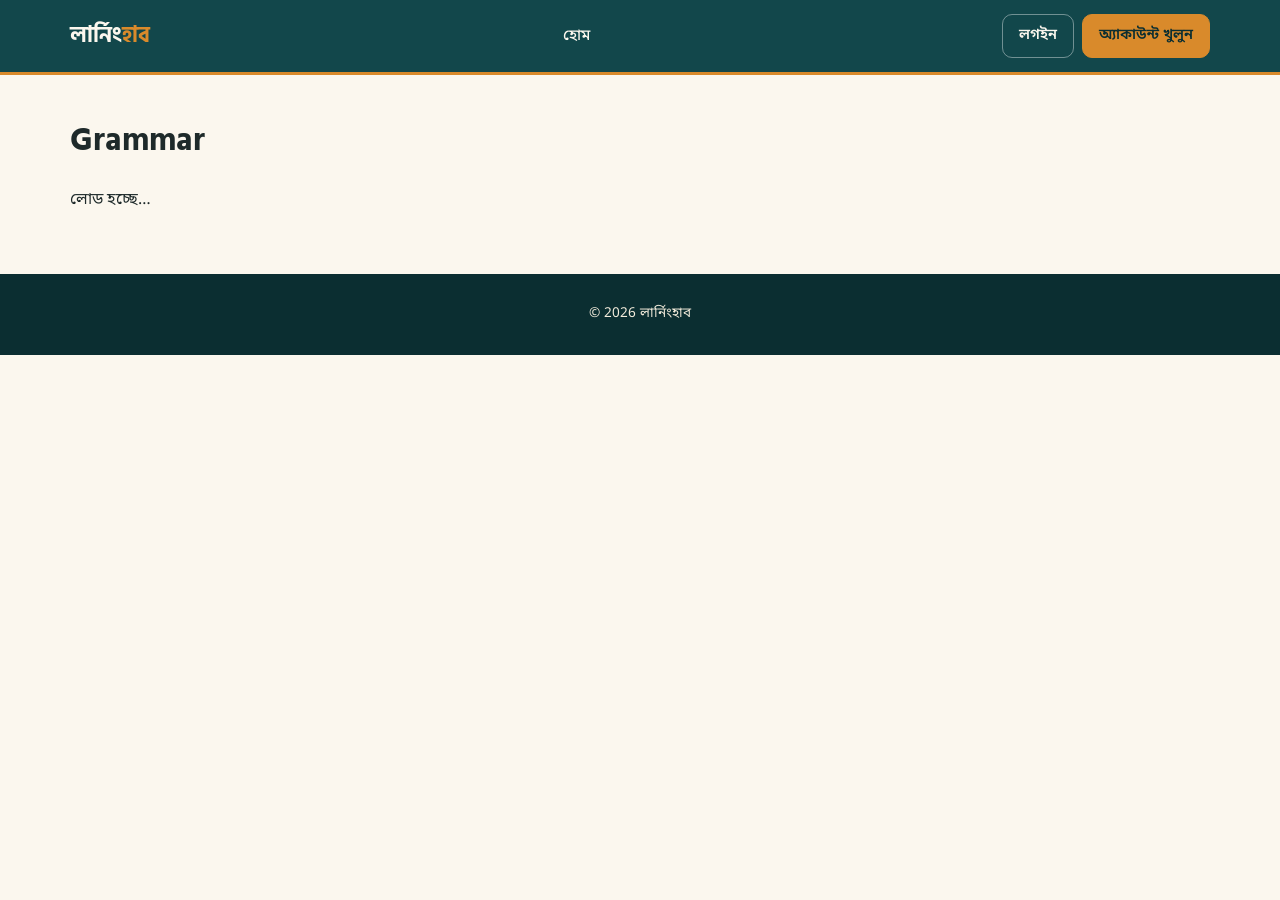
<file: pages/study.html>
<!DOCTYPE html>
<html lang="bn">
<head>
<meta charset="UTF-8">
<meta name="viewport" content="width=device-width, initial-scale=1.0">
<title>Study — লার্নিংহাব</title>
<link rel="stylesheet" href="../css/style.css">
</head>
<body>

<header class="site-header">
  <div class="nav-wrap">
    <a class="brand" href="../index.html">লার্নিং<span>হাব</span></a>
    <nav class="main-nav"><ul><li><a href="../index.html">হোম</a></li></ul></nav>
    <div id="auth-area"></div>
  </div>
</header>

<div class="container">
  <h1 id="title" style="margin-top:40px;">Study</h1>
  <div class="card-grid" id="list">লোড হচ্ছে…</div>
</div>

<footer class="site-footer">&copy; <span id="year"></span> লার্নিংহাব</footer>

<script src="../js/api.js"></script>
<script>
document.getElementById('year').textContent = new Date().getFullYear();

const CAT_LABELS = {
  grammar: 'Grammar', paragraph: 'Paragraph', story: 'Story Writing',
  letter: 'Letter Writing', quiz: 'Quiz', exam: 'Exam', result: 'Result'
};

const params = new URLSearchParams(window.location.search);
const cat = params.get('cat') || 'grammar';
document.getElementById('title').textContent = CAT_LABELS[cat] || cat;

async function load() {
  const box = document.getElementById('list');
  const res = await apiGet({ action: 'getContent', category: cat });
  if (!res.ok || !res.data.length) { box.innerHTML = '<p>এখনো কোনো কনটেন্ট নেই।</p>'; return; }
  box.innerHTML = res.data.map(item => `
    <div class="card">
      <h3>${item.Title}</h3>
      <p>${item.Description || ''}</p>
      <div class="card-footer">
        <button class="btn" onclick="handleDownload('${item.FileUrl}')">ডাউনলোড</button>
      </div>
    </div>
  `).join('');
}

function handleDownload(fileUrl) {
  if (!Session.isLoggedIn()) {
    alert('ডাউনলোড করতে হলে আগে লগইন করুন।');
    window.location.href = 'login.html';
    return;
  }
  window.open(fileUrl, '_blank');
}

load();
</script>
</body>
</html>
</file>
<file: css/style.css>
/* ============================================================
   Design tokens
   Palette   : ইঙ্ক-টিল (#12474B) ব্যাকগ্রাউন্ড-লেস, ক্রিম (#FBF7EE) বেস,
               মেরিগোল্ড (#D98A2B) অ্যাকসেন্ট — শিক্ষা/বই-এর সাথে মানানসই
   Typography: Hind Siliguri (heading/display, বাংলায় ভারী ওজনে ভালো দেখায়)
               Noto Sans Bengali (body, পড়তে আরামদায়ক)
   Layout    : টপ নেভবার + ড্রপডাউন, কার্ড-গ্রিড কনটেন্ট, ফুটার
   Signature : নেভবারের নিচে একটা পাতলা "খাতার দাগ" বর্ডার (নোটবুক রেফারেন্স)
   ============================================================ */
@import url('https://fonts.googleapis.com/css2?family=Hind+Siliguri:wght@500;600;700&family=Noto+Sans+Bengali:wght@400;500;600&display=swap');

:root {
  --ink: #12474B;
  --ink-dark: #0B2E31;
  --cream: #FBF7EE;
  --cream-2: #F3ECDC;
  --gold: #D98A2B;
  --gold-dark: #B56F1B;
  --text: #1E2A2A;
  --muted: #5B6B6B;
  --danger: #B3432B;
  --success: #2E6B4F;
  --radius: 10px;
  --shadow: 0 2px 10px rgba(18, 71, 75, 0.08);
  --font-display: 'Hind Siliguri', sans-serif;
  --font-body: 'Noto Sans Bengali', sans-serif;
}

* { box-sizing: border-box; }

body {
  margin: 0;
  font-family: var(--font-body);
  background: var(--cream);
  color: var(--text);
  line-height: 1.6;
}

h1, h2, h3, h4, .brand { font-family: var(--font-display); }

a { color: inherit; text-decoration: none; }

/* ---------- Header / Nav ---------- */
header.site-header {
  background: var(--ink);
  color: var(--cream);
  position: sticky;
  top: 0;
  z-index: 100;
  border-bottom: 3px solid var(--gold);
}

.nav-wrap {
  max-width: 1180px;
  margin: 0 auto;
  display: flex;
  align-items: center;
  justify-content: space-between;
  padding: 14px 20px;
}

.brand { font-size: 1.4rem; font-weight: 700; color: var(--cream); }
.brand span { color: var(--gold); }

nav.main-nav ul {
  list-style: none;
  display: flex;
  gap: 6px;
  margin: 0;
  padding: 0;
  flex-wrap: wrap;
}

nav.main-nav li { position: relative; }

nav.main-nav > ul > li > a,
nav.main-nav > ul > li > button {
  display: inline-block;
  padding: 10px 14px;
  border-radius: var(--radius);
  font-size: 0.95rem;
  font-weight: 500;
  color: var(--cream);
  background: none;
  border: none;
  cursor: pointer;
  font-family: var(--font-body);
}

nav.main-nav > ul > li > a:hover,
nav.main-nav > ul > li > button:hover { background: rgba(255,255,255,0.1); }

.dropdown-panel {
  display: none;
  position: absolute;
  top: 100%;
  left: 0;
  background: var(--cream);
  color: var(--text);
  min-width: 220px;
  border-radius: var(--radius);
  box-shadow: var(--shadow);
  padding: 8px;
  border: 1px solid var(--cream-2);
}
li.has-dropdown:hover .dropdown-panel,
li.has-dropdown:focus-within .dropdown-panel { display: block; }
.dropdown-panel a { display: block; padding: 8px 10px; border-radius: 6px; font-size: 0.9rem; }
.dropdown-panel a:hover { background: var(--cream-2); }

#auth-area { display: flex; gap: 8px; align-items: center; }
.btn {
  display: inline-block;
  padding: 9px 16px;
  border-radius: var(--radius);
  border: 1px solid var(--gold);
  background: var(--gold);
  color: var(--ink-dark);
  font-weight: 600;
  cursor: pointer;
  font-family: var(--font-body);
  font-size: 0.92rem;
}
.btn:hover { background: var(--gold-dark); border-color: var(--gold-dark); }
.btn.ghost { background: transparent; color: var(--cream); border-color: rgba(255,255,255,0.4); }
.btn.ghost:hover { background: rgba(255,255,255,0.1); }
.btn.danger { background: var(--danger); border-color: var(--danger); color: #fff; }

/* ---------- Hero ---------- */
.hero {
  max-width: 1180px;
  margin: 0 auto;
  padding: 56px 20px 32px;
}
.hero h1 { font-size: 2.1rem; margin: 0 0 10px; color: var(--ink); }
.hero p { color: var(--muted); max-width: 620px; }

/* ---------- Layout helpers ---------- */
.container { max-width: 1180px; margin: 0 auto; padding: 0 20px 60px; }
.section-title {
  font-size: 1.3rem;
  color: var(--ink);
  border-left: 5px solid var(--gold);
  padding-left: 12px;
  margin: 40px 0 18px;
}

/* ---------- Card grid ---------- */
.card-grid {
  display: grid;
  grid-template-columns: repeat(auto-fill, minmax(240px, 1fr));
  gap: 16px;
}
.card {
  background: #fff;
  border: 1px solid var(--cream-2);
  border-radius: var(--radius);
  padding: 18px;
  box-shadow: var(--shadow);
  display: flex;
  flex-direction: column;
  gap: 8px;
}
.card h3 { margin: 0; font-size: 1.05rem; color: var(--ink); }
.card p { margin: 0; color: var(--muted); font-size: 0.9rem; flex: 1; }
.card .card-footer { display: flex; justify-content: space-between; align-items: center; }

/* ---------- Forms ---------- */
.form-card {
  max-width: 420px;
  margin: 60px auto;
  background: #fff;
  padding: 32px;
  border-radius: var(--radius);
  box-shadow: var(--shadow);
  border-top: 4px solid var(--gold);
}
.form-card h2 { margin-top: 0; color: var(--ink); }
.field { margin-bottom: 14px; }
.field label { display: block; font-size: 0.85rem; margin-bottom: 5px; color: var(--muted); }
.field input {
  width: 100%;
  padding: 10px 12px;
  border-radius: 8px;
  border: 1px solid #D8D0BC;
  font-family: var(--font-body);
  font-size: 0.95rem;
}
.field input:focus { outline: 2px solid var(--gold); outline-offset: 1px; }
.msg { font-size: 0.88rem; margin-top: 10px; min-height: 20px; }
.msg.error { color: var(--danger); }
.msg.success { color: var(--success); }
.form-card .switch-link { margin-top: 16px; font-size: 0.88rem; text-align: center; }
.form-card .switch-link a { color: var(--gold-dark); font-weight: 600; }

/* ---------- Footer ---------- */
footer.site-footer {
  background: var(--ink-dark);
  color: var(--cream-2);
  padding: 30px 20px;
  text-align: center;
  font-size: 0.85rem;
}
 
/* ---------- Utility ---------- */
.hidden { display: none !important; }

@media (max-width: 780px) {
  .nav-wrap { flex-direction: column; align-items: flex-start; gap: 10px; }
  nav.main-nav ul { gap: 2px; }
}
</file>
